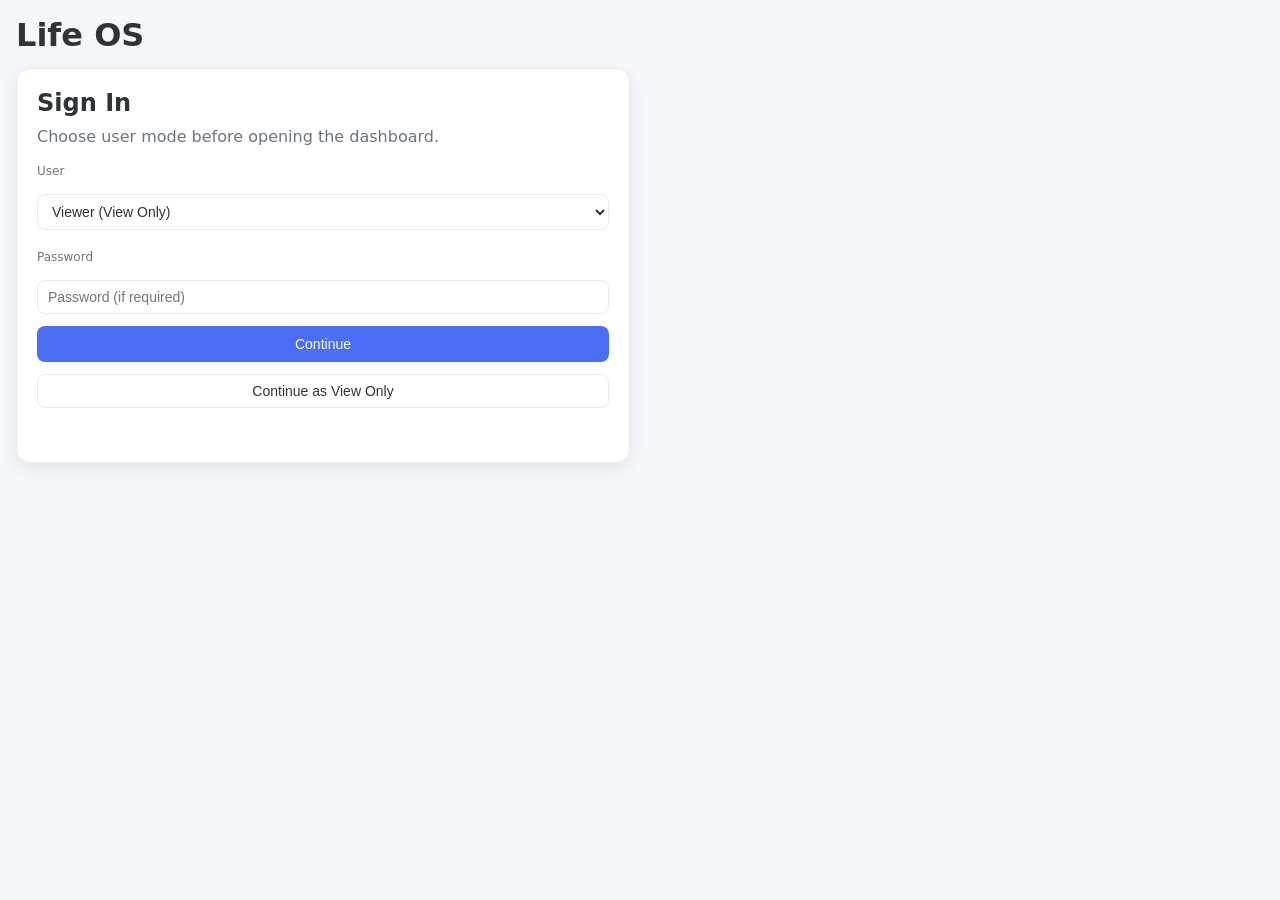
<file: index.html>
<!DOCTYPE html>
<html lang="en">
<head>
  <meta charset="UTF-8">
  <meta name="viewport" content="width=device-width, initial-scale=1.0">
  <title>NPD Dashboard</title>
  <link rel="icon" href="data:,">
  <link rel="stylesheet" href="style.css">
</head>
<body>
  <header class="page-header">
    <h1>Dashboard</h1>
    <nav class="top-nav">
      <a href="./index.html" aria-current="page">Dashboard</a>
      <a href="./pages/npd-parts.html">NPD Parts</a>
      <a href="./pages/npd-tracker.html">NPD Tracker</a>
      <a href="./pages/npd-schedule.html">NPD Schedule</a>
      <a href="./pages/master-sheet.html">Master Sheet</a>
    </nav>
  </header>

  <main class="page-grid">
    <section class="card">
      <h2>Coming Soon</h2>
      <p class="muted">Dashboard setup is in progress. This page will be connected after your new Google Sheet is ready.</p>
    </section>
  </main>

  <script src="./auth.js"></script>
</body>
</html>
</file>
<file: style.css>
:root {
  --bg: #F5F7FA;
  --card: #FFFFFF;
  --primary: #4C6EF5;
  --success: #51CF66;
  --warning: #FCC419;
  --danger: #FF6B6B;
  --text: #2F3437;
  --text-soft: #6C757D;
  --border: #E9ECEF;
}

.dark {
  --bg: #1E1E2F;
  --card: #2A2A3C;
  --text: #E6E6E6;
  --text-soft: #ADB5BD;
  --primary: #7C8CFF;
  --border: #3B3B4F;
}

* {
  box-sizing: border-box;
}

body {
  margin: 0;
  font-family: Inter, Roboto, system-ui, -apple-system, Segoe UI, sans-serif;
  padding: 16px;
  background: var(--bg);
  color: var(--text);
}

h1,
h2 {
  margin: 0 0 10px;
}

.page-header {
  margin-bottom: 14px;
  position: relative;
}

.header-right-controls {
  position: absolute;
  top: 0;
  right: 0;
  display: flex;
  align-items: center;
  gap: 10px;
}

.quick-actions {
  margin: 8px 0 10px;
  display: flex;
  gap: 8px;
}

.streak-badge {
  margin: 2px 0 10px;
  display: inline-block;
  border: 1px solid var(--border);
  border-radius: 999px;
  padding: 4px 10px;
  font-size: 0.9rem;
  color: var(--text-soft);
  background: var(--card);
}

.header-date-wrap {
  display: inline-flex;
  align-items: center;
  gap: 8px;
  margin: 0;
}

.header-date-label {
  font-size: 0.85rem;
  color: var(--text-soft);
}

.header-date-input {
  width: auto;
  min-width: 150px;
  padding: 6px 10px;
}

.header-signout-btn {
  width: auto;
  padding: 6px 10px;
  border-radius: 8px;
  border: 1px solid var(--border);
  background: var(--card);
  color: var(--text);
}

.dashboard-grid,
.page-grid {
  display: grid;
  grid-template-columns: 1fr;
  gap: 20px;
}

.card {
  background: var(--card);
  border-radius: 14px;
  padding: 20px;
  border: 1px solid var(--border);
  box-shadow: 0 6px 18px rgba(0, 0, 0, 0.08);
}

.top-metrics {
  display: grid;
  grid-template-columns: 1fr;
  gap: 10px;
}

.metric-card {
  border: 1px solid var(--border);
  border-radius: 12px;
  padding: 12px;
  background: var(--card);
}

.metric-label {
  margin: 0;
  color: var(--text-soft);
  font-size: 14px;
}

.metric-value {
  margin: 4px 0 0;
  font-size: 24px;
  font-weight: 700;
  color: var(--primary);
}

.score-low {
  color: var(--danger);
}

.score-mid {
  color: var(--warning);
}

.score-good {
  color: #94D82D;
}

.score-great {
  color: #2B8A3E;
}

.status-chips {
  display: flex;
  flex-wrap: wrap;
  gap: 8px;
  margin-top: 10px;
}

.chip {
  border-radius: 999px;
  padding: 4px 10px;
  font-size: 12px;
  border: 1px solid var(--border);
  color: var(--text-soft);
  background: #F1F3F5;
}

.chip.success {
  background: #E6FCF5;
  color: #2B8A3E;
}

.chip.warning {
  background: #FFF9DB;
  color: #E67700;
}

.top-nav {
  display: flex;
  flex-wrap: wrap;
  gap: 8px;
}

.top-nav a {
  text-decoration: none;
  color: var(--text-soft);
  border: 1px solid var(--border);
  border-radius: 999px;
  padding: 4px 10px;
  background: var(--card);
}

.top-nav a[aria-current="page"] {
  color: #fff;
  background: var(--primary);
  border-color: var(--primary);
  font-weight: 600;
}

.habits-row {
  display: grid;
  grid-template-columns: 1fr;
  gap: 10px;
}

.habits-row label {
  display: flex;
  justify-content: space-between;
  align-items: center;
  padding: 10px;
  border-radius: 8px;
  background: #F1F3F5;
  border: 1px solid var(--border);
  cursor: pointer;
}

.habits-row label.active {
  background: #E6FCF5;
  color: #2B8A3E;
}

.stack-form,
#journalForm {
  display: grid;
  gap: 12px;
}

input,
textarea,
select,
button {
  width: 100%;
  padding: 10px 12px;
  border-radius: 8px;
  border: 1px solid var(--border);
  font-size: 14px;
}

input,
textarea,
select {
  background: var(--card);
  color: var(--text);
}

textarea {
  resize: vertical;
  min-height: 90px;
}

.inline-fields {
  display: grid;
  gap: 10px;
}

.inline-fields.two-col {
  grid-template-columns: repeat(2, minmax(0, 1fr));
}

.inline-fields.four-col {
  grid-template-columns: repeat(2, minmax(0, 1fr));
}

button,
.button {
  background: var(--primary);
  color: #fff;
  border: none;
  cursor: pointer;
}

button:hover,
.button:hover {
  opacity: 0.9;
}

ul {
  margin: 0;
  padding-left: 18px;
}

li {
  padding: 6px 0;
}

.task-row {
  display: flex;
  justify-content: space-between;
  align-items: flex-start;
  gap: 10px;
}

.task-row > span {
  flex: 1;
  min-width: 0;
}

.task-actions {
  display: flex;
  align-items: center;
  gap: 6px;
  flex-shrink: 0;
}

.task-done-btn {
  width: auto;
  min-width: 64px;
  padding: 6px 10px;
  font-size: 12px;
}

.task-move-btn {
  min-width: 50px;
  padding: 4px 8px;
  font-size: 11px;
  background: #8a94a6;
}

.task.done {
  color: var(--success);
  text-decoration: line-through;
}

.message {
  min-height: 1.2em;
  margin: 8px 0 0;
  color: var(--text-soft);
}

.message.error {
  color: var(--danger);
}

.subheading {
  font-size: 14px;
  margin: 14px 0 8px;
  color: var(--text-soft);
}

.tracker-table-head {
  display: flex;
  justify-content: space-between;
  align-items: center;
  gap: 10px;
  margin-bottom: 8px;
}

.table-wrap {
  width: 100%;
  overflow-x: auto;
}

.tracker-table {
  width: 100%;
  min-width: 1400px;
  border-collapse: collapse;
}

.tracker-table th,
.tracker-table td {
  border: 1px solid var(--border);
  padding: 8px;
  text-align: left;
  vertical-align: top;
  font-size: 13px;
}

.tracker-table th {
  background: #F8F9FA;
}

.stage-date-stack {
  display: flex;
  flex-direction: column;
  gap: 4px;
}

.old-date {
  text-decoration: line-through;
  color: var(--text-soft);
}

.current-date {
  font-weight: 600;
}

.current-date.date-failed {
  color: var(--danger);
}

.mood-block {
  border: 1px solid var(--border);
  border-radius: 10px;
  padding: 10px 12px;
  background: #F8F9FA;
}

.mood-label {
  display: block;
  font-size: 14px;
  margin-bottom: 6px;
}

.mood-range-row {
  display: grid;
  grid-template-columns: 24px 1fr 24px;
  align-items: center;
  gap: 8px;
}

.mood-display {
  font-weight: 600;
}

.mood-low {
  color: var(--danger);
}

.mood-mid {
  color: var(--warning);
}

.mood-good {
  color: var(--primary);
}

.mood-great {
  color: #2B8A3E;
}

.streak-hero {
  display: inline-block;
  border-radius: 999px;
  padding: 6px 12px;
  background: #FFF4E6;
  color: #D9480F;
  font-weight: 700;
}

.progress-track {
  width: 100%;
  height: 10px;
  border-radius: 999px;
  background: #E9ECEF;
  overflow: hidden;
}

.progress-fill {
  height: 100%;
  background: var(--primary);
}

.stat-value {
  font-size: 2rem;
  font-weight: bold;
  margin: 0 0 6px;
}

.muted {
  color: var(--text-soft);
  margin: 0 0 10px;
}

.bar-list {
  display: grid;
  gap: 8px;
}

.bar-row {
  display: grid;
  grid-template-columns: 42px 1fr 40px;
  gap: 8px;
  align-items: center;
}

.bar-label,
.bar-value {
  font-size: 0.9rem;
}

.bar-track {
  height: 10px;
  background: #E9ECEF;
  border-radius: 999px;
  overflow: hidden;
}

.bar-fill {
  height: 100%;
  background: var(--primary);
}

.auth-panel {
  position: fixed;
  right: 16px;
  bottom: 16px;
  width: 280px;
  padding: 12px;
  border: 1px solid var(--border);
  border-radius: 12px;
  background: var(--card);
  box-shadow: 0 6px 18px rgba(0, 0, 0, 0.08);
  z-index: 999;
}

.auth-title {
  margin: 0 0 8px;
  font-weight: 700;
}

.auth-label {
  display: block;
  font-size: 12px;
  color: var(--text-soft);
  margin: 8px 0 4px;
}

.auth-control {
  width: 100%;
  padding: 8px 10px;
  border-radius: 8px;
  border: 1px solid var(--border);
  background: var(--card);
  color: var(--text);
}

.auth-actions {
  display: flex;
  gap: 8px;
  margin-top: 10px;
}

.auth-btn,
.auth-btn-secondary {
  flex: 1;
  width: auto;
  padding: 8px 10px;
}

.auth-btn-secondary {
  border: 1px solid var(--border);
  background: var(--card);
  color: var(--text);
}

.auth-status {
  margin: 8px 0 0;
  min-height: 1.2em;
  color: var(--text-soft);
  font-size: 12px;
}

.read-only-mode main {
  opacity: 0.9;
}

@media (min-width: 768px) {
  .dashboard-grid,
  .page-grid {
    grid-template-columns: 1fr 1fr;
  }

  .top-metrics {
    grid-template-columns: repeat(3, minmax(0, 1fr));
  }

  .habits-row {
    grid-template-columns: repeat(2, minmax(120px, 1fr));
  }

  .inline-fields.four-col {
    grid-template-columns: repeat(4, minmax(0, 1fr));
  }

  #topBar,
  #workTasks,
  #personalTasks,
  #habitTracker,
  #journal,
  #weeklyChart {
    grid-column: 1 / -1;
  }
}

@media (max-width: 640px) {
  body {
    padding: 12px;
  }

  .card {
    padding: 14px;
  }

  .top-nav {
    flex-wrap: nowrap;
    overflow-x: auto;
    -webkit-overflow-scrolling: touch;
    padding-bottom: 2px;
  }

  .top-nav a {
    white-space: nowrap;
  }

  .header-right-controls {
    position: static;
    width: 100%;
    justify-content: space-between;
    margin: 0 0 10px;
    flex-wrap: wrap;
    gap: 8px;
  }

  .header-date-wrap {
    display: flex;
    width: calc(100% - 110px);
  }

  .header-date-input {
    min-width: 0;
    width: 100%;
  }

  .header-signout-btn {
    width: 102px;
  }

  .auth-panel {
    left: 12px;
    right: 12px;
    bottom: 12px;
    width: auto;
    max-height: 60vh;
    overflow-y: auto;
  }
}
</file>
